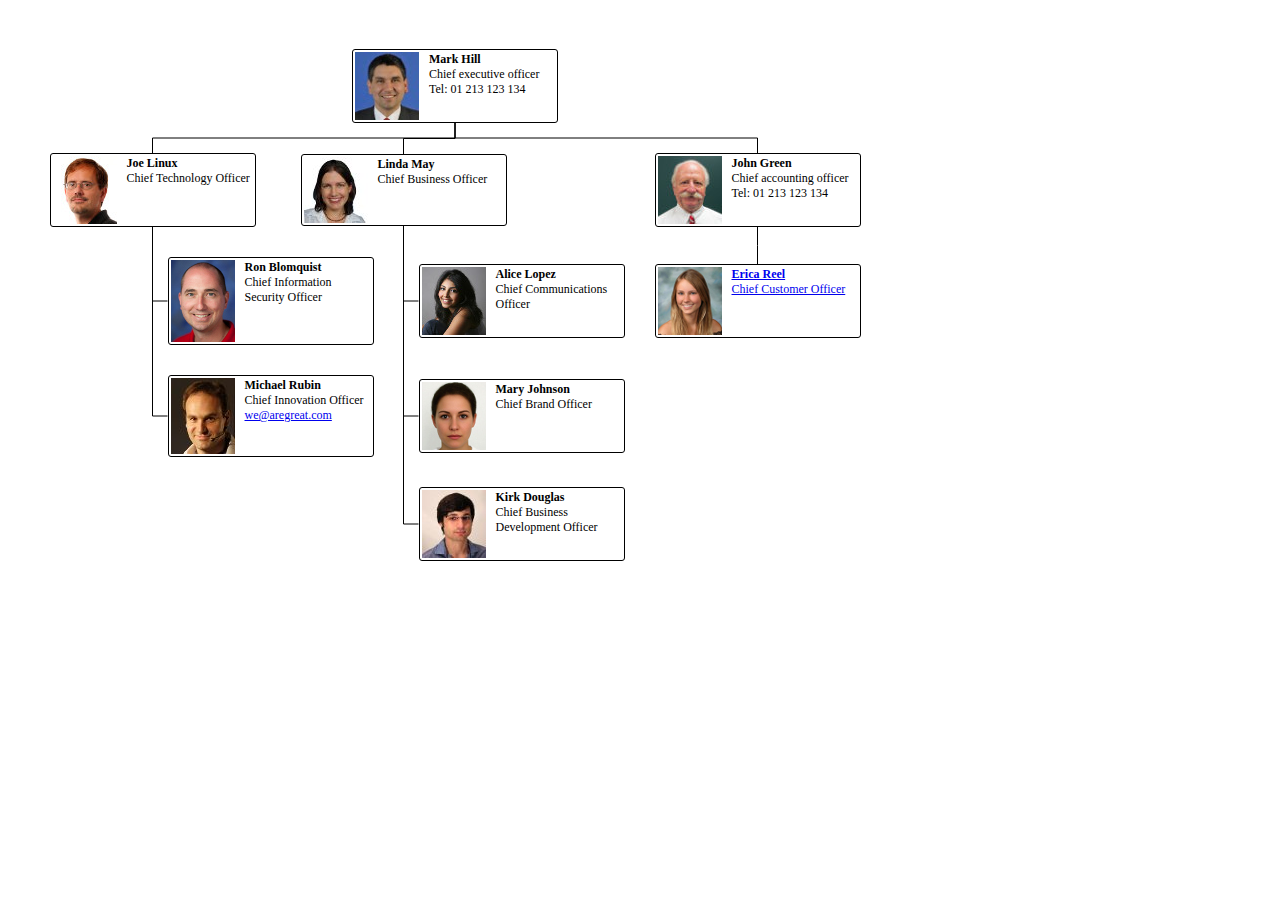
<file: treant-js-master/examples/basic-example/index.html>
<!DOCTYPE html>
<html>
    <head>
    <meta charset="utf-8">
    <meta http-equiv="X-UA-Compatible" content="IE=edge,chrome=1">
    <meta name="viewport" content="width=device-width">
    <title> Basic example </title>
    <link rel="stylesheet" href="../../Treant.css">
    <link rel="stylesheet" href="basic-example.css">
    
</head>
<body>
    <div class="chart" id="basic-example"></div>
    <script src="../../vendor/raphael.js"></script>
    <script src="../../Treant.js"></script>
    
    <script src="basic-example.js"></script>
    <script>
        new Treant( chart_config );
    </script>
</body>
</html>
</file>
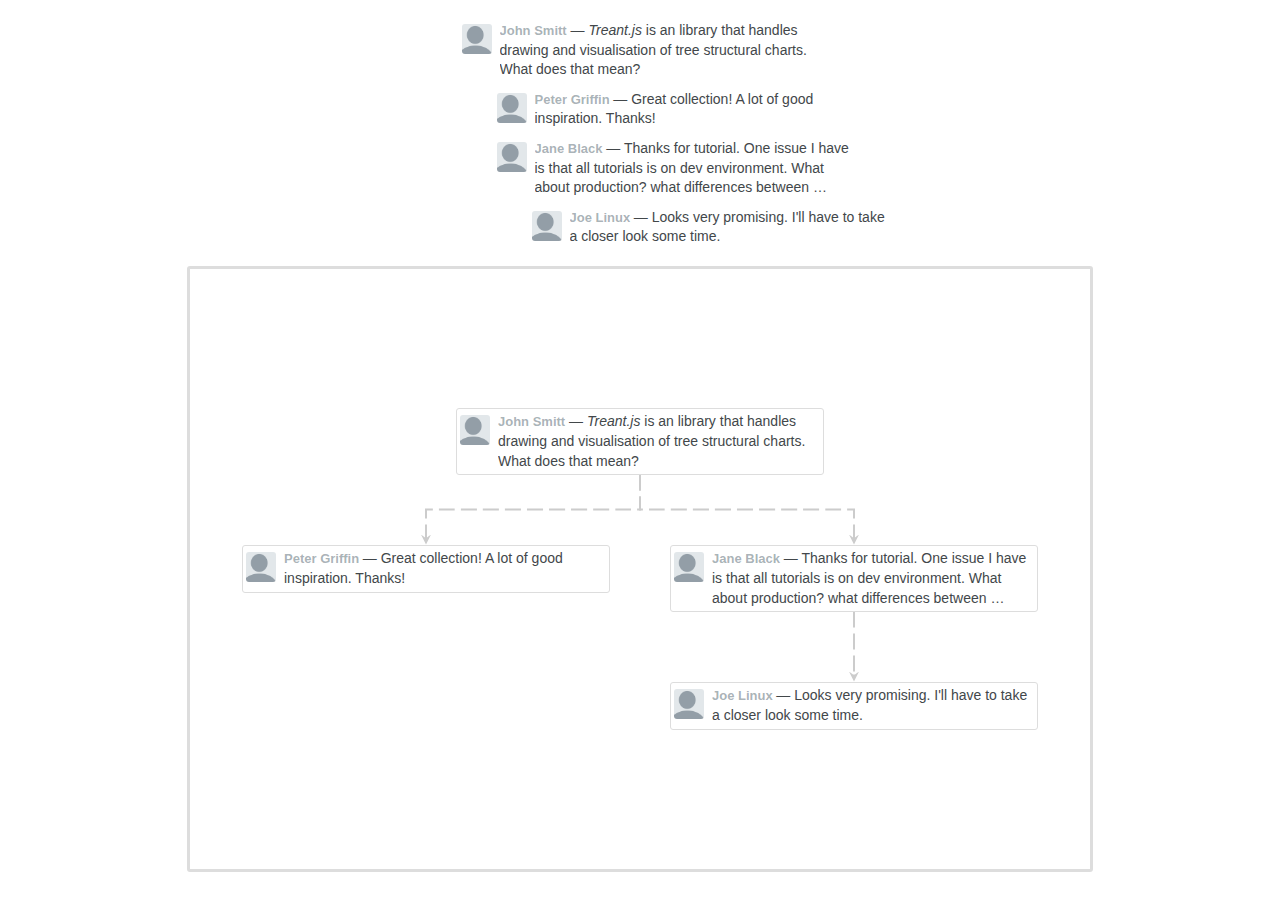
<file: treant-js-master/examples/comments/index.html>
<!DOCTYPE html>
<html>
    <head>
    <meta charset="utf-8">
    <meta http-equiv="X-UA-Compatible" content="IE=edge,chrome=1">
    <meta name="viewport" content="width=device-width">
    <title> Comments, selector example </title>
    <link rel="stylesheet" href="../../Treant.css">
    <link rel="stylesheet" href="example8.css">

</head>
<body>

    <div class="comments">
        <ul>
            <li>
                <div id="first-post" class="comment">
                    <img alt="Avatar" src="avatar.jpg">
                    <p>
                        <span class="user">John Smitt</span> &mdash; 
                        <span class="line-truncate">
                            <em>Treant.js</em> is an library that handles drawing and visualisation of tree structural charts. What does that mean?
                        </span>
                    </p>
                </div>
                <ul>
                    <li>
                        <div id="first-reply" class="comment">
                            <img alt="Avatar" src="avatar.jpg">
                            <p>
                                <span class="user"> Peter Griffin </span> &mdash; 
                                <span class="line-truncate">
                                    Great collection! A lot of good inspiration. Thanks!
                                </span>
                            </p>
                        </div>
                    </li>
                    <li>
                        <div id="second-reply" class="comment">
                            <img alt="Avatar" src="avatar.jpg">
                            <p>
                                <span class="user">Jane Black</span> &mdash; 
                                <span class="line-truncate">
                                    Thanks for tutorial. One issue I have is that all tutorials is on dev environment. What about production? what differences between …
                                </span>
                            </p>
                        </div>
                        <ul>
                            <li>
                                <div id="second-reply-reply" class="comment">
                                    <img alt="Avatar" src="avatar.jpg">
                                    <p>
                                        <span class="user"> Joe Linux </span> &mdash; 
                                        <span class="line-truncate">
                                            Looks very promising. I'll have to take a closer look some time.
                                        </span>
                                    </p>
                                </div>
                            </li>
                        </ul>
                    </li>
                </ul>
            </li>
        </ul>
    </div>

    <div class="chart" id="OrganiseChart8"></div>
    
    <script src="../../vendor/raphael.js"></script>
    <script src="../../Treant.js"></script>

    
    <script src="example8.js"></script>
    <script>
        new Treant( tree_structure );
    </script>
</body>
</html>
</file>
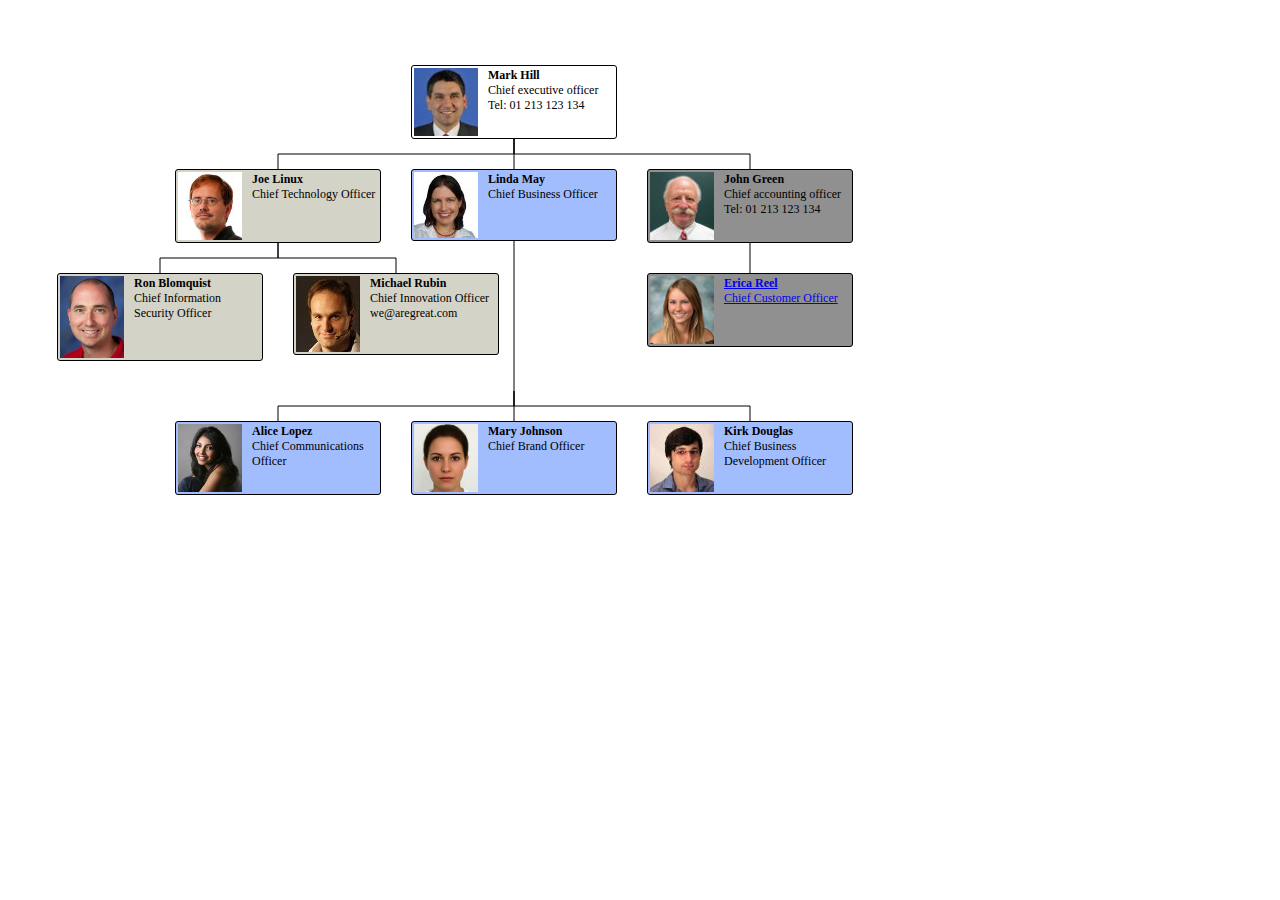
<file: treant-js-master/examples/custom-colored/index.html>
<!DOCTYPE html>
<html>
    <head>
    <meta charset="utf-8">
    <meta http-equiv="X-UA-Compatible" content="IE=edge,chrome=1">
    <meta name="viewport" content="width=device-width">
    <title> Custom colored example </title>
    <link rel="stylesheet" href="../../Treant.css">
    <link rel="stylesheet" href="custom-colored.css">
    
</head>
<body>
    <div class="chart" id="custom-colored"> --@-- </div>
    <script src="../../vendor/raphael.js"></script>
    <script src="../../Treant.js"></script>
    
    <script src="custom-colored.js"></script>
    <script>
        new Treant( chart_config );
    </script>
</body>
</html>
</file>
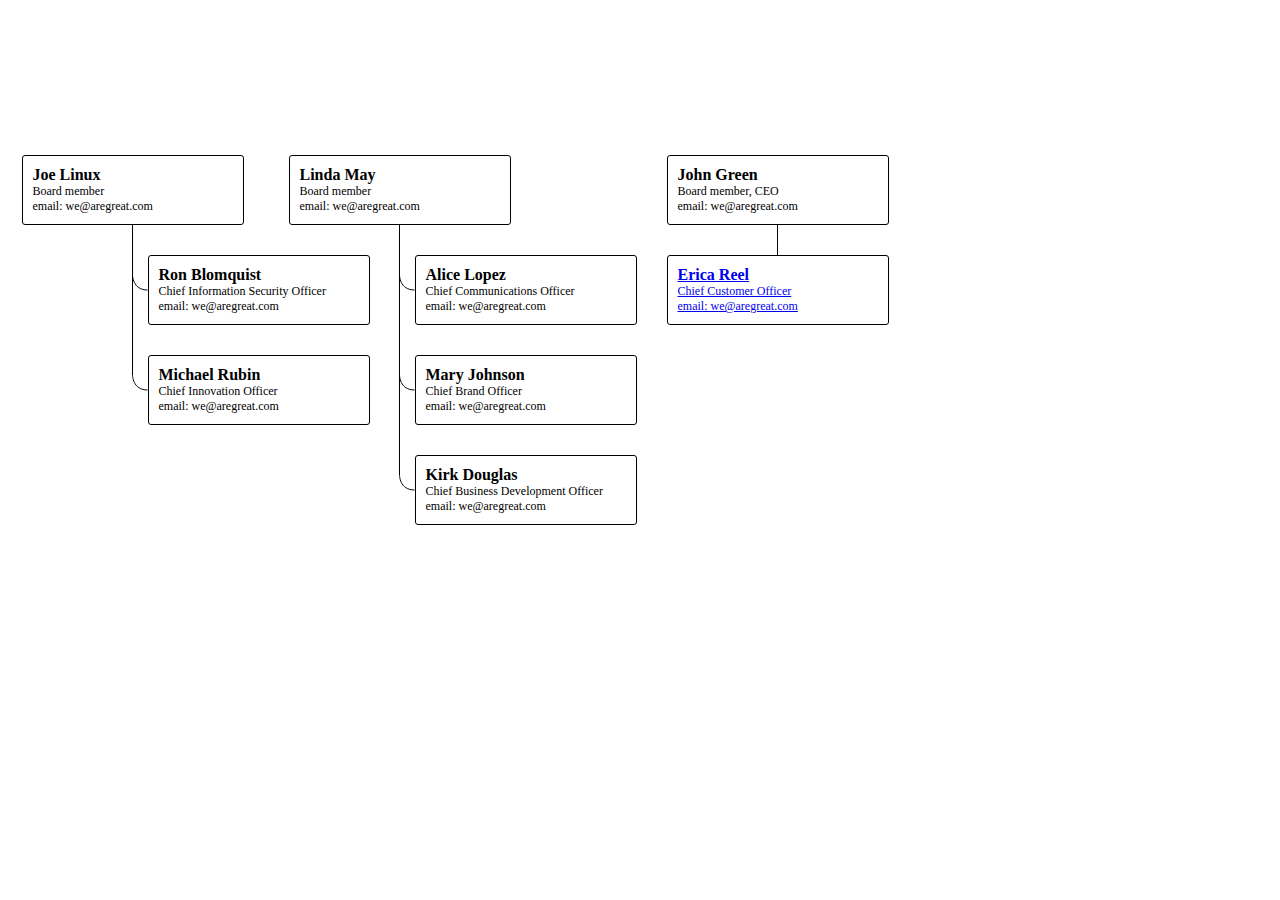
<file: treant-js-master/examples/no-parent/index.html>
<!DOCTYPE html>
<html>
    <head>
    <meta charset="utf-8">
    <meta http-equiv="X-UA-Compatible" content="IE=edge,chrome=1">
    <meta name="viewport" content="width=device-width">
    <title> Chart example 1 </title>
    <link rel="stylesheet" href="../../Treant.css">
    <link rel="stylesheet" href="no-parent.css">
    
</head>
<body>
    <div class="chart" id="OrganiseChart1"></div>
    <script src="../../vendor/raphael.js"></script>
    <script src="../../Treant.js"></script>
    
    <script src="no-parent.js"></script>
    <script>
        new Treant(ALTERNATIVE);
    </script>
</body>
</html>
</file>
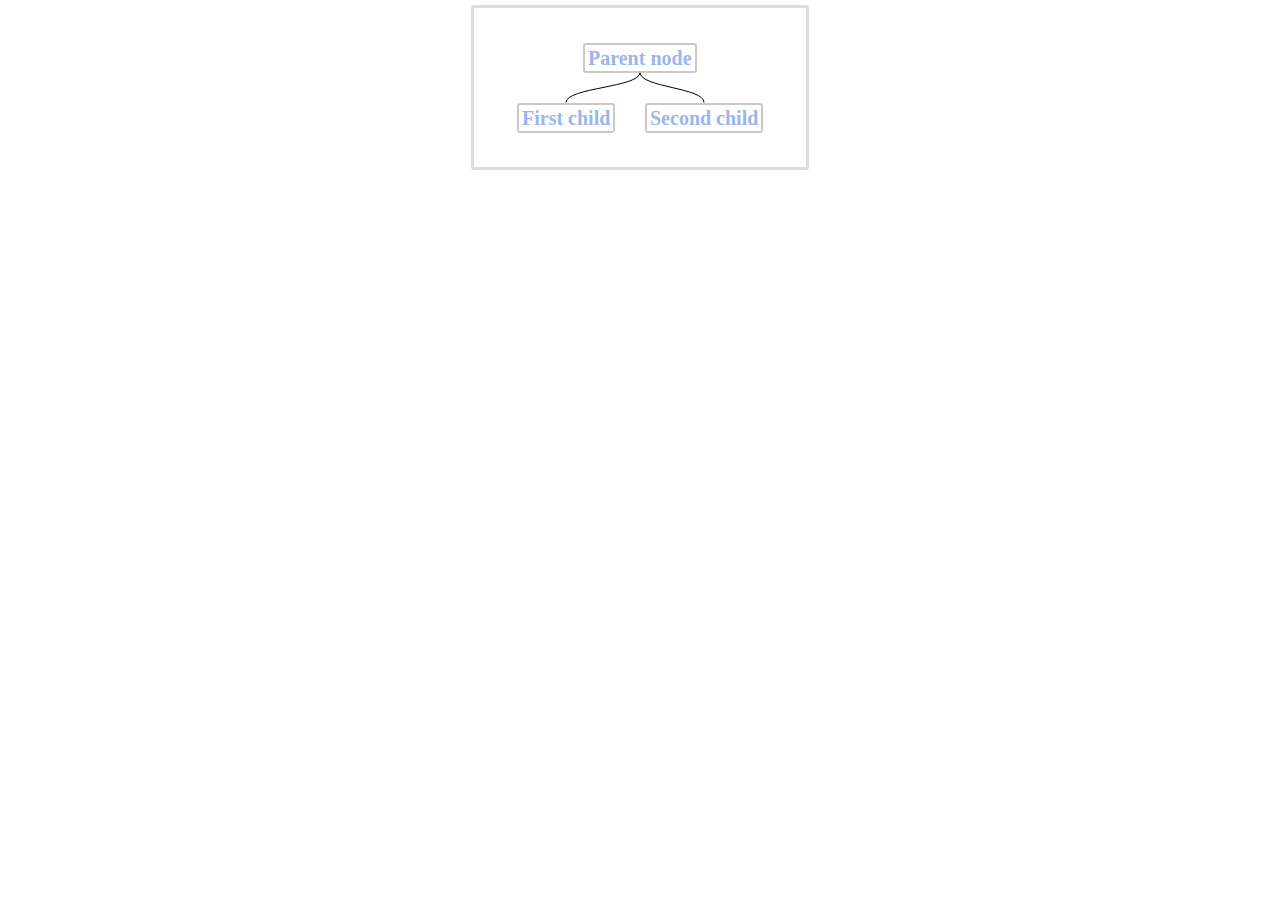
<file: treant-js-master/examples/super-simple/index.html>
<!DOCTYPE html>
<html>
    <head>
    <meta charset="utf-8">
    <meta http-equiv="X-UA-Compatible" content="IE=edge,chrome=1">
    <meta name="viewport" content="width=device-width">
	<title> Chart emulation </title>
	<link rel="stylesheet" href="../../Treant.css">
	<link rel="stylesheet" href="super-simple.css">
</head>
<body>
	<div class="chart" id="OrganiseChart-simple">
	</div>
	
	<script src="../../vendor/raphael.js"></script>
	<script src="../../Treant.js"></script>
	<script src="super-simple.js"></script>

	<script>
		new Treant( simple_chart_config );
	</script>

</body>
</html>
</file>
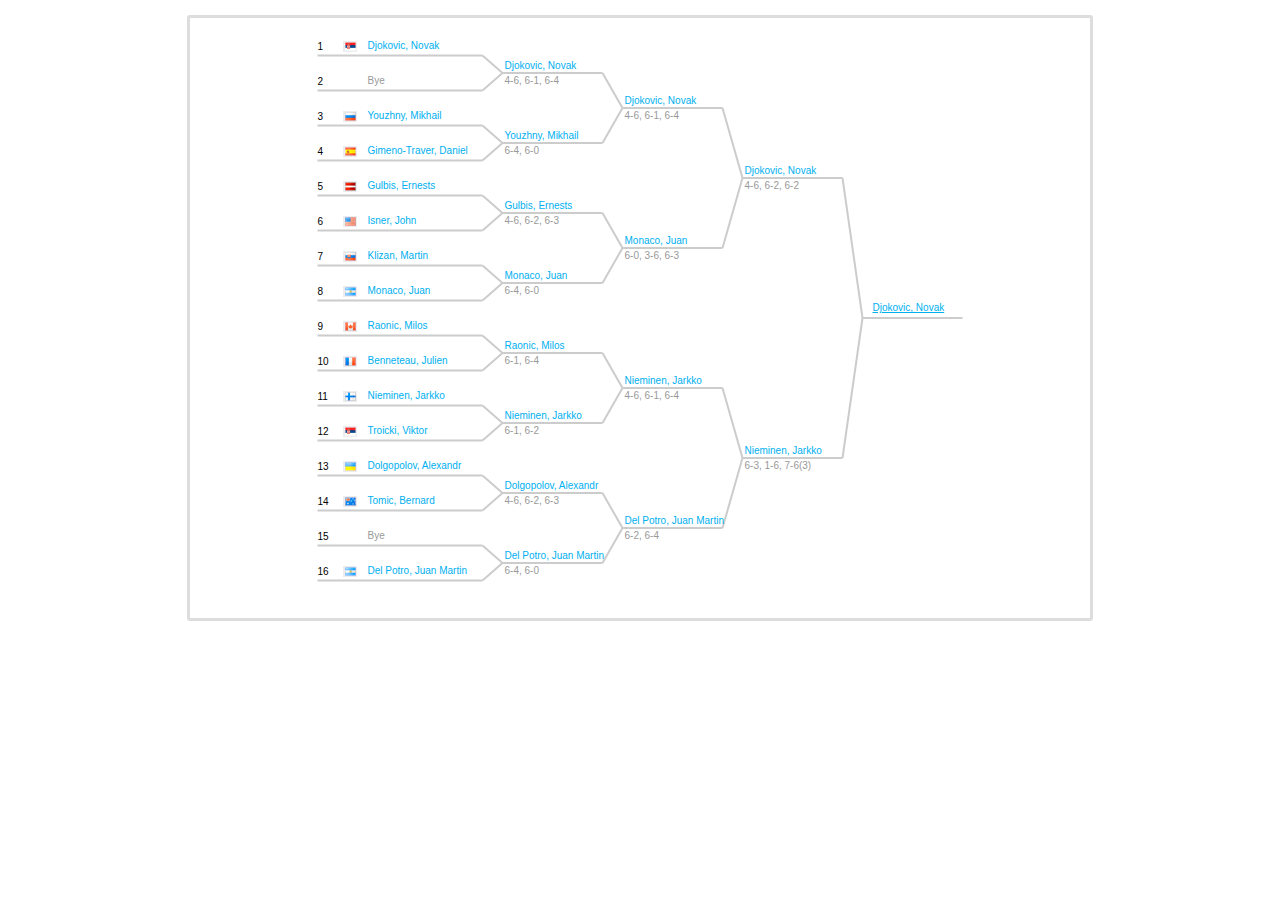
<file: treant-js-master/examples/tennis-draw/index.html>
<!DOCTYPE html>
<html>
    <head>
    <meta charset="utf-8">
    <meta http-equiv="X-UA-Compatible" content="IE=edge,chrome=1">
    <meta name="viewport" content="width=device-width">
    <title> Tennis draw example </title>
    <link rel="stylesheet" href="../../Treant.css">
    <link rel="stylesheet" href="example7.css">
    
</head>
<body>
    <div class="chart" id="OrganiseChart6"></div>
    <script src="../../vendor/raphael.js"></script>
    <script src="../../Treant.js"></script>
    
    <script src="example7.js"></script>
    <script>
       new Treant( tree_structure );
    </script>
</body>
</html>
</file>
<file: treant-js-master/Treant.css>
/* required LIB STYLES */
/* .Treant se automatski dodaje na svaki chart conatiner */
.Treant { position: relative; overflow: hidden; padding: 0 !important; }
.Treant > .node,
.Treant > .pseudo { position: absolute; display: block; visibility: hidden; }
.Treant.Treant-loaded .node,
.Treant.Treant-loaded .pseudo { visibility: visible; }
.Treant > .pseudo { width: 0; height: 0; border: none; padding: 0; }
.Treant .collapse-switch { width: 3px; height: 3px; display: block; border: 1px solid black; position: absolute; top: 1px; right: 1px; cursor: pointer; }
.Treant .collapsed .collapse-switch { background-color: #868DEE; }
.Treant > .node img {	border: none; float: left; }
</file>
<file: treant-js-master/examples/basic-example/basic-example.css>
body,div,dl,dt,dd,ul,ol,li,h1,h2,h3,h4,h5,h6,pre,form,fieldset,input,textarea,p,blockquote,th,td { margin:0; padding:0; }
table { border-collapse:collapse; border-spacing:0; }
fieldset,img { border:0; }
address,caption,cite,code,dfn,em,strong,th,var { font-style:normal; font-weight:normal; }
caption,th { text-align:left; }
h1,h2,h3,h4,h5,h6 { font-size:100%; font-weight:normal; }
q:before,q:after { content:''; }
abbr,acronym { border:0; }

body { background: #fff; }
/* optional Container STYLES */
.chart { height: 600px; margin: 5px; width: 900px; }
.Treant > .node {  }
.Treant > p { font-family: "HelveticaNeue-Light", "Helvetica Neue Light", "Helvetica Neue", Helvetica, Arial, "Lucida Grande", sans-serif; font-weight: bold; font-size: 12px; }
.node-name { font-weight: bold;}

.nodeExample1 {
    padding: 2px;
    -webkit-border-radius: 3px;
    -moz-border-radius: 3px;
    border-radius: 3px;
    background-color: #ffffff;
    border: 1px solid #000;
    width: 200px;
    font-family: Tahoma;
    font-size: 12px;
}

.nodeExample1 img {
    margin-right:  10px;
}
</file>
<file: treant-js-master/examples/comments/example8.css>
body,div,dl,dt,dd,ul,ol,li,h1,h2,h3,h4,h5,h6,pre,form,fieldset,input,textarea,p,blockquote,th,td { margin:0; padding:0; }

body { background: #fff;  font-family: "Helvetica Neue",Helvetica,Arial,sans-serif; }
/* optional Container STYLES */
.chart { height: 600px; width: 900px; margin: 5px; margin: 15px auto; border: 3px solid #DDD; border-radius: 3px; }
.comments { width: 427px; margin: 15px auto; }
.comments ul { margin-left: 35px; list-style: none; }
.comment {
    color: #333333;
    display: inline-block;
    font-size: 14px;
    margin-top: 6px;
    width: 360px;
}

.comment img {
    border-radius: 3px 3px 3px 3px;
    float: left;
    height: 30px;
    margin-right: 8px;
    margin-top: 3px;
    width: 30px;
}
.comment p {
    color: #42474A;
    font-size: 14px;
    line-height: 1.4em;
    margin-bottom: 0;
    max-height: 4.2em;
    overflow: hidden;
}

.comment .user {
    color: rgba(30, 55, 70, 0.4);
    font-size: 13px;
    font-weight: 600;
}

.Treant .comment { margin: 0; padding: 3px; border: 1px solid #ddd; border-radius: 3px; }
</file>
<file: treant-js-master/examples/custom-colored/custom-colored.css>
body,div,dl,dt,dd,ul,ol,li,h1,h2,h3,h4,h5,h6,pre,form,fieldset,input,textarea,p,blockquote,th,td { margin:0; padding:0; }
table { border-collapse:collapse; border-spacing:0; }
fieldset,img { border:0; }
address,caption,cite,code,dfn,em,strong,th,var { font-style:normal; font-weight:normal; }
caption,th { text-align:left; }
h1,h2,h3,h4,h5,h6 { font-size:100%; font-weight:normal; }
q:before,q:after { content:''; }
abbr,acronym { border:0; }

body { background: #fff; }
/* optional Container STYLES */
.chart { height: 550px; margin: 5px; width: 900px;  }
.Treant > .node {  }
.Treant > p { font-family: "HelveticaNeue-Light", "Helvetica Neue Light", "Helvetica Neue", Helvetica, Arial, "Lucida Grande", sans-serif; font-weight: bold; font-size: 12px; }
.node-name { font-weight: bold;}

.nodeExample1 {
    padding: 2px;
    -webkit-border-radius: 3px;
    -moz-border-radius: 3px;
    border-radius: 3px;
    background-color: #ffffff;
    border: 1px solid #000;
    width: 200px;
    font-family: Tahoma;
    font-size: 12px;
}

.nodeExample1 img {
    margin-right:  10px;
}

.gray {
    background-color: #909090;
}

.light-gray {
    background-color: #D3D3C7;
}

.blue {
    background-color: #A2BDFD;
}
</file>
<file: treant-js-master/examples/no-parent/no-parent.css>
body,div,dl,dt,dd,ul,ol,li,h1,h2,h3,h4,h5,h6,pre,form,fieldset,input,textarea,p,blockquote,th,td { margin:0; padding:0; }
table { border-collapse:collapse; border-spacing:0; }
fieldset,img { border:0; }
address,caption,cite,code,dfn,em,strong,th,var { font-style:normal; font-weight:normal; }
caption,th { text-align:left; }
h1,h2,h3,h4,h5,h6 { font-size:100%; font-weight:normal; }
q:before,q:after { content:''; }
abbr,acronym { border:0; }

body { background: #fff; }
/* optional Container STYLES */
.chart { height: 670px; margin: 5px; width: 900px;  }
.Treant > .node {  }
.Treant > p { font-family: "HelveticaNeue-Light", "Helvetica Neue Light", "Helvetica Neue", Helvetica, Arial, "Lucida Grande", sans-serif; font-weight: bold; font-size: 12px; }
.node-name { font-weight: bold; font-size: 16px;}

.nodeExample1 {
    padding: 10px;
    -webkit-border-radius: 3px;
    -moz-border-radius: 3px;
    border-radius: 3px;
    background-color: #ffffff;
    border: 1px solid #000;
    width: 200px;
    font-family: Tahoma;
    font-size: 12px;
}

.nodeExample1 img {
    margin-right:  10px;
}
</file>
<file: treant-js-master/examples/super-simple/super-simple.css>
body,div,dl,dt,dd,ul,ol,li,h1,h2,h3,h4,h5,h6,pre,form,fieldset,input,textarea,p,blockquote,th,td { margin:0; padding:0; }


body { background: #fff; }

/* optional Container STYLES */
.chart { height: 159px; width: 332px; margin: 5px; margin: 5px auto; border: 3px solid #DDD; border-radius: 3px; }
.node { color: #9CB5ED; border: 2px solid #C8C8C8; border-radius: 3px; }
.node p { font-size: 20px; line-height: 20px; height: 20px; font-weight: bold; padding: 3px; margin: 0; }
</file>
<file: treant-js-master/examples/tennis-draw/example7.css>
body,div,dl,dt,dd,ul,ol,li,h1,h2,h3,h4,h5,h6,pre,form,fieldset,input,textarea,p,blockquote,th,td { margin:0; padding:0; }
table { border-collapse:collapse; border-spacing:0; }
fieldset,img { border:0; }
address,caption,cite,code,dfn,em,strong,th,var { font-style:normal; font-weight:normal; }
caption,th { text-align:left; }
h1,h2,h3,h4,h5,h6 { font-size:100%; font-weight:normal; }
q:before,q:after { content:''; }
abbr,acronym { border:0; }

body { background: #fff;  font-family: "Helvetica Neue",Helvetica,Arial,sans-serif; }
/* optional Container STYLES */
.chart { height: 600px; width: 900px; margin: 5px; margin: 15px auto; border: 3px solid #DDD; border-radius: 3px; }

.tennis-draw {
    font-size: 10px;
    width: 100px;
}

.tennis-draw.winner { height: 38px; }
.tennis-draw.winner:hover { background: url('trophy.png') right 0 no-repeat; }
.tennis-draw.winner .node-name { padding-left: 10px; margin-top: 1px; display: block; }

.tennis-draw .node-name { padding: 2px; white-space: pre; color: #00AFF0; }
.tennis-draw .node-desc { padding: 2px; color: #999; }

.tennis-draw.first-draw .node-title,
.tennis-draw.first-draw .node-name,
.tennis-draw.first-draw img { position: absolute; top: -8px; }
.tennis-draw.first-draw:hover img { width: 20px; top: -12px; }

.tennis-draw.first-draw { width: 165px; height: 20px; }
.tennis-draw.first-draw img { margin: 3px 4px 0 0; left: 25px; }
.tennis-draw.first-draw .node-title { margin-top: 3px; }
.tennis-draw.first-draw .node-name { width: 113px; padding-left: 50px; }
.tennis-draw.first-draw.bye .node-name { color: #999; }
</file>
